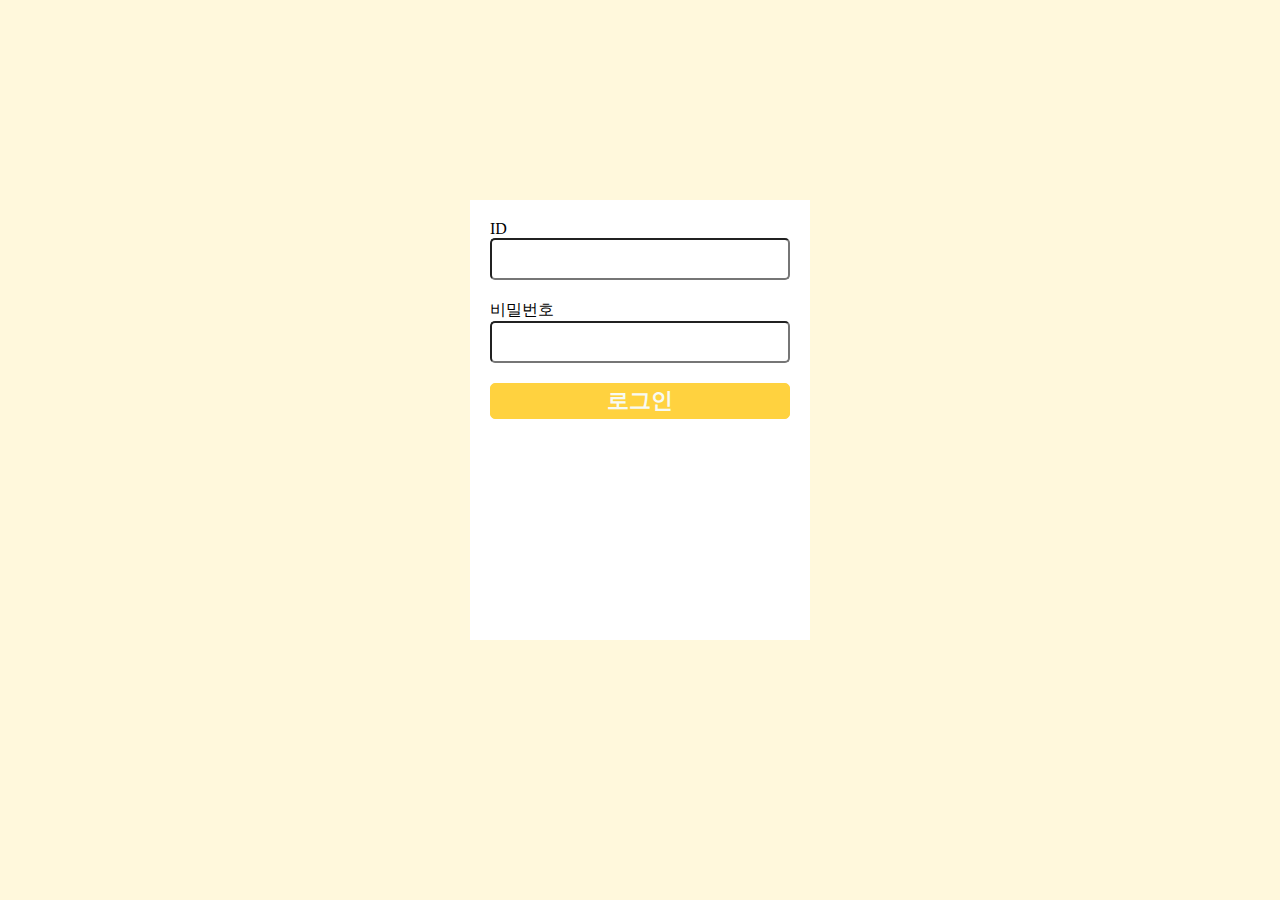
<file: src/main/webapp/WEB-INF/views/login.html>
<!DOCTYPE html>
<html xmlns:th="http://www.thymeleaf.org">
<head>
    <meta charset="UTF-8">
    <title>Title</title>
    <style>
        body {
            background-color: #FFF8DC;
        }
        #regist-card {
            width: 300px;
            height: 400px;
            padding: 20px;
            background-color: #FFF;
            margin: 200px auto 0 auto;
            justify-content: center;
            align-items: center;
        }
        input[type=text],
        input[type=password] {
            width: 290px;
            height: 36px;
            border-radius: 5px;
            font-size: 16px;
            padding-left: 4px;
            margin-bottom: 20px;
        }
        input[type=submit] {
            width: 300px;
            height: 36px;
            border: 1px solid #FFD23F;
            border-radius: 5px;
            background-color: #FFD23F;
            color: #F7FAF3;
            font-size: 22px;
            font-weight: bold;
        }
        label {
        }
    </style>
</head>
<body>
<form action="/login" th:object="${userinfoVO}" method="post">
    <div id="regist-card">
        <label for="userId">ID</label>
        <input type="text" th:field="*{userId}" name="userId" id="userId" />
        <label for="password">비밀번호</label>
        <input type="password" th:field="*{password}" name="password" id="password" />
        <input type="submit" value="로그인">
    </div>
</form>
</body>
</html>
</file>
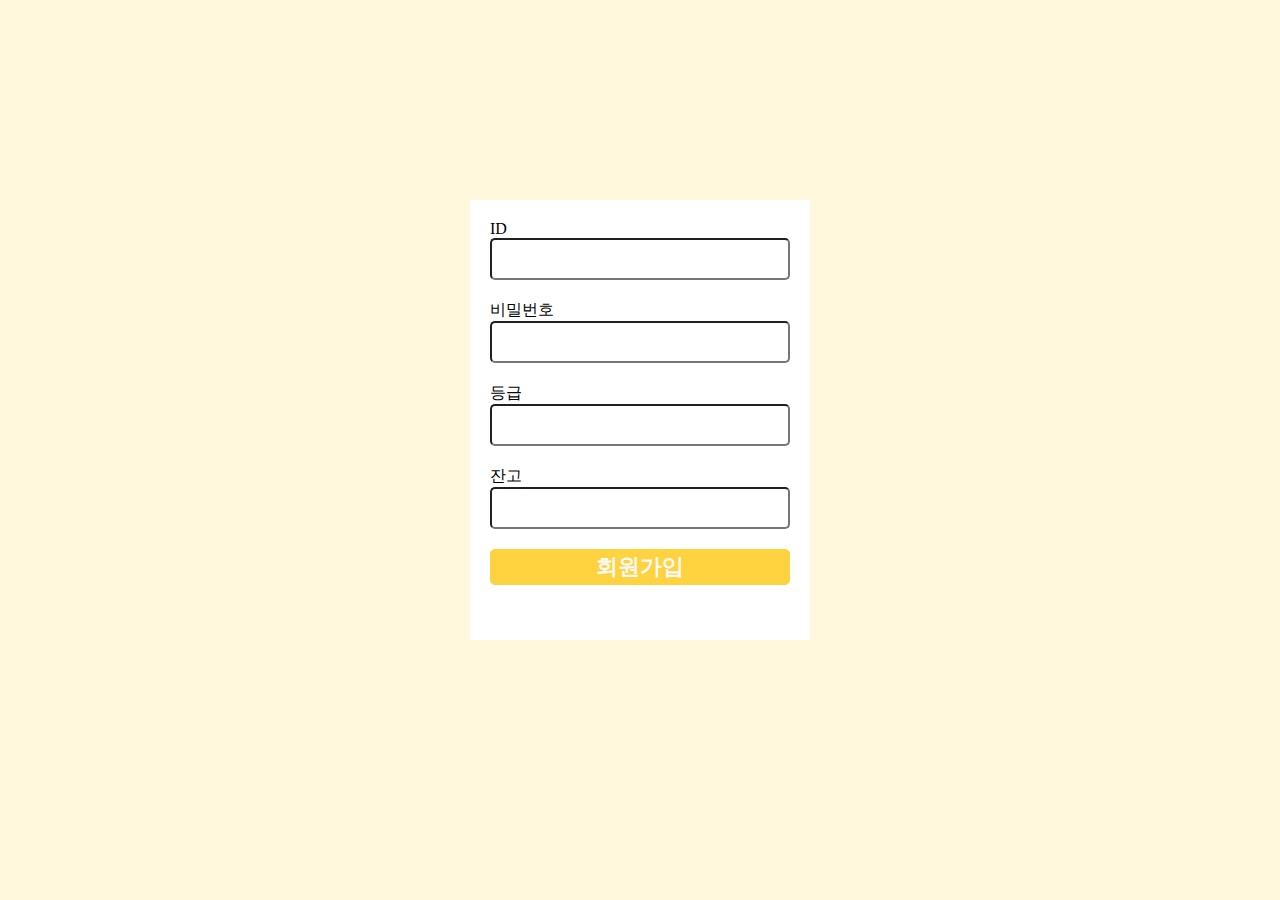
<file: src/main/webapp/WEB-INF/views/regist.html>
<!DOCTYPE html>
<html xmlns:th="http://www.thymeleaf.org">
<head>
    <meta charset="UTF-8">
    <title>Title</title>
    <style>
        body {
            background-color: #FFF8DC;
        }
        #regist-card {
            width: 300px;
            height: 400px;
            padding: 20px;
            background-color: #FFF;
            margin: 200px auto 0 auto;
            justify-content: center;
            align-items: center;
        }
        input[type=text],
        input[type=password],
        input[type=number] {
            width: 290px;
            height: 36px;
            border-radius: 5px;
            font-size: 16px;
            padding-left: 4px;
            margin-bottom: 20px;
        }
        input[type=submit] {
            width: 300px;
            height: 36px;
            border: 1px solid #FFD23F;
            border-radius: 5px;
            background-color: #FFD23F;
            color: #F7FAF3;
            font-size: 22px;
            font-weight: bold;
        }
        label {
        }
    </style>
</head>
<body>
<form action="/regist" th:object="${userinfoVO}" method="post">
    <div id="regist-card">
        <label for="userId">ID</label>
        <input type="text" th:field="*{userId}" name="userId" id="userId" />
        <label for="password">비밀번호</label>
        <input type="password" th:field="*{password}" name="password" id="password" />
        <label for="userRole">등급</label>
        <input type="text" th:field="*{userRole}" name="userRole" id="userRole" />
        <label for="balance">잔고</label>
        <input type="number" th:field="*{balance}" name="balance" id="balance" />
        <input type="submit" value="회원가입">
    </div>
</form>

</body>
</html>
</file>
